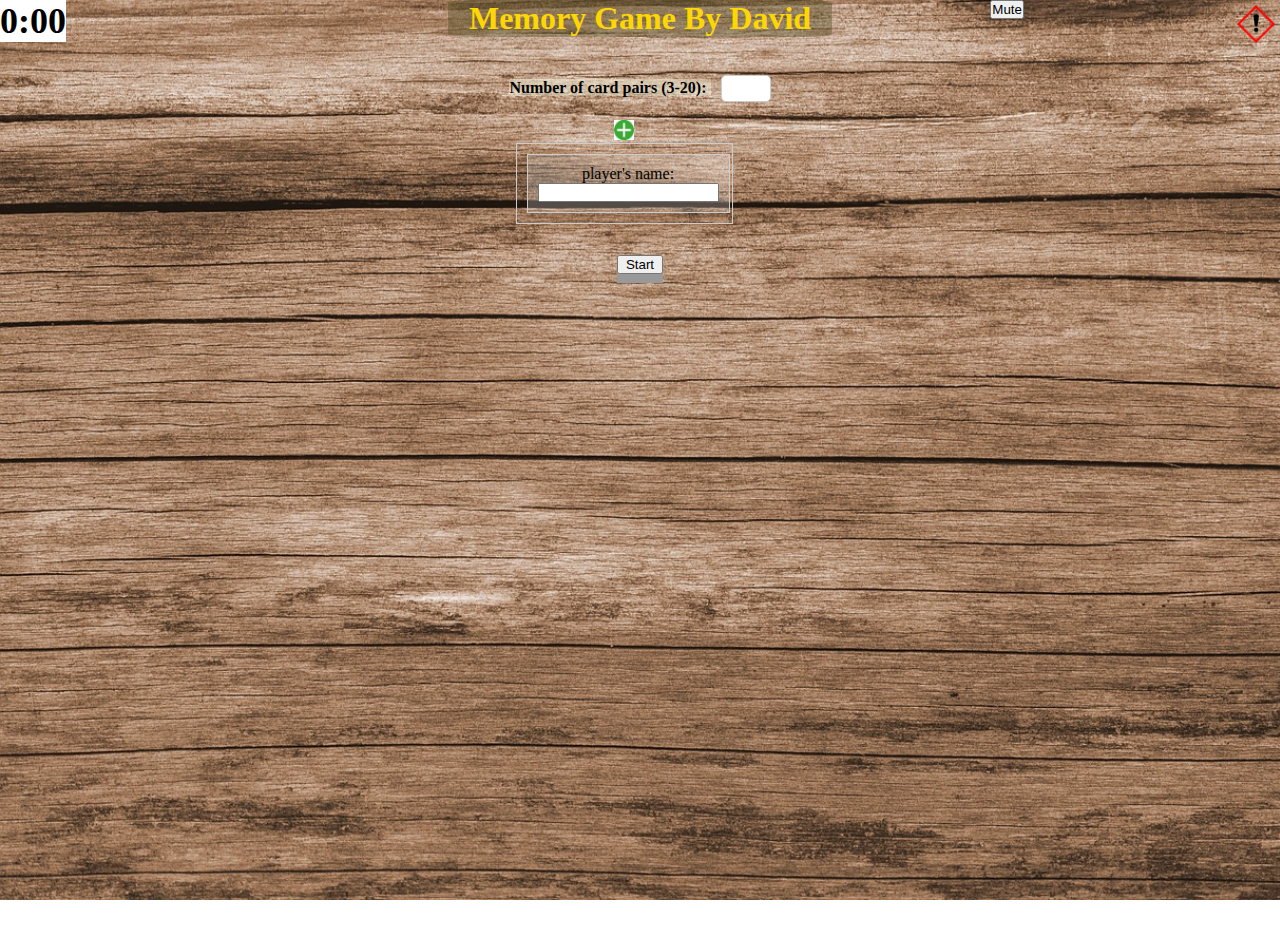
<file: Memory_Game_David/index.html>
<html lang="en">

<head>
  <meta charset="UTF-8" />
  <meta http-equiv="X-UA-Compatible" content="IE=edge" />
  <meta name="viewport" content="width=device-width, initial-scale=1.0" />
  <title>🧠 Memory Game</title>
  <link rel="stylesheet" href="style.css">
</head>

<body>
  <!-- main -->
  <!-- music -->
  <!-- background music -->
  <audio id="background-music" src="sound/backgroundMusic.mp3" loop></audio>
  <button id="mute-button" onclick="toggleMute()">Mute</button>
  <!-- correct answer sound -->
  <audio id="correctAnswer" src="sound/correctAnswer.mp3"></audio>

  <!-- clock -->
  <div id="clock">0:00</div>

  <!-- body -->
  <h1 id="title">Memory Game By David</h1>

  <!-- game instructions -->
  <img id="exclamation-mark" src="photos/Exclamation mark.png" alt="game instructions" onclick="showOverlay()">
  <div id="overlay">
    <div id="popup">
      <p> Often the simplest games are also the most entertaining, and this is certainly the case with the memory
        game.<br><br>
        Number of players required: 1-4 players<br><br>
        Who can play it: Best played with younger kids.<br><br>
        Difficulty level: according to the number of card pairs (3-20).<br><br>
        Main goal: to be the player who matches the most cards by the end of the game.<br><br>
        Why we love it: The memory game is very simple to pick up and play. It is also ideal for teaching young children
        to develop their concentration and memory skills.</p><br>
      <button onclick="hideOverlay()">OK</button>
    </div>
  </div>

  <!-- setting-board -->
  <div id="board">
    <div id="setting-board">
      <span id="cards-amount-words">Number of card pairs (3-20): </span><input type="text" id="cards-amount">
      <br><br>
      <img id="add-player" src="photos/Add button.jpg" alt="Add" onclick="addPlayer()">
      <div id="players-board">
        <div class="player-template"><label>player's name: </label><input type="text"><br></div>
      </div>
      <div id="error-message"></div>
      <button id="start-button">Start</button>
    </div>
  </div>

  <script src="memory-game.js"></script>
</body>

</html>
</file>
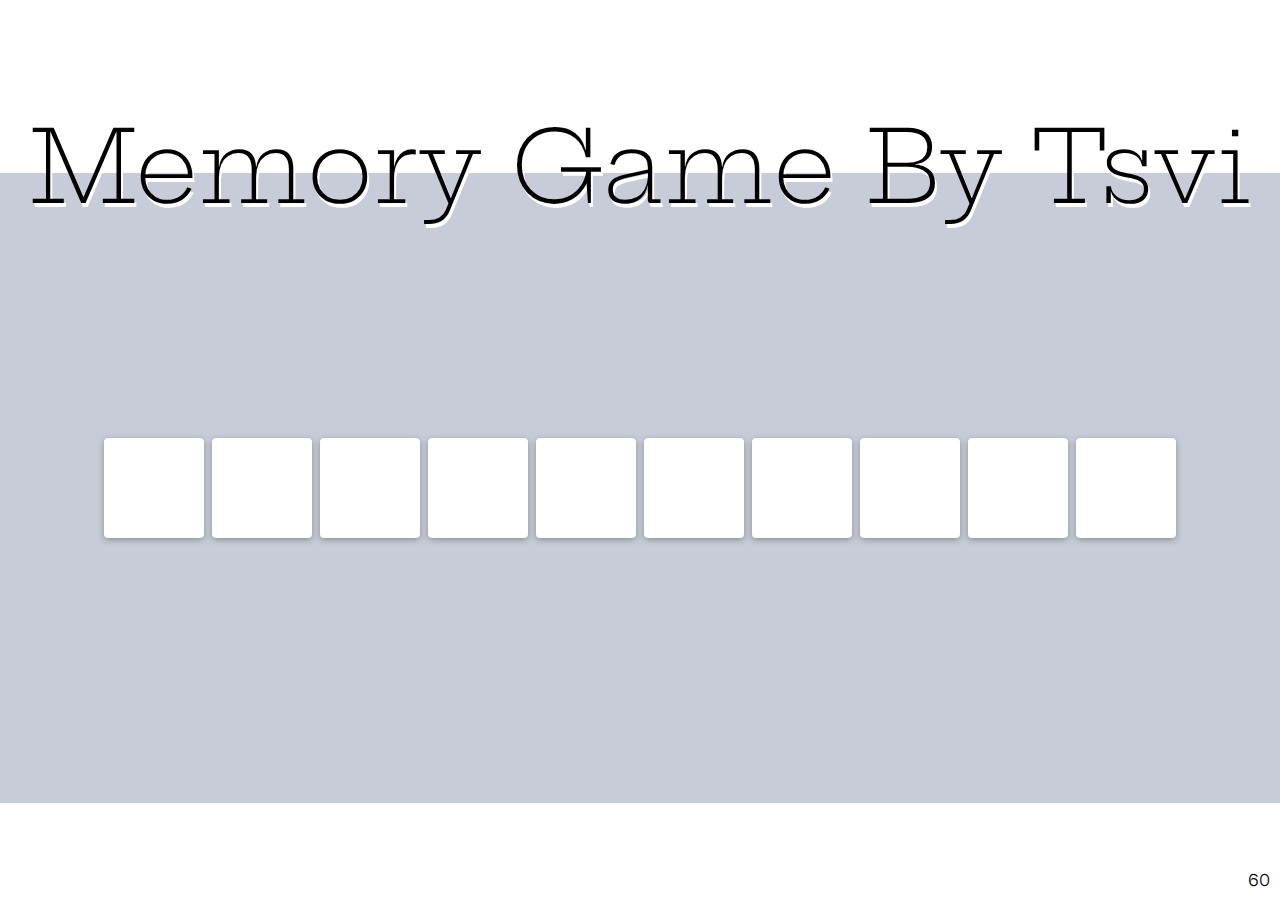
<file: TsviGame/index.html>
<!DOCTYPE html>
<html lang="en">

<head>
  <meta charset="UTF-8">
  <meta http-equiv="X-UA-Compatible" content="IE=edge">
  <meta name="viewport" content="width=device-width, initial-scale=1.0">
  <title>Memory Game by Tsvi</title>
  <link rel="stylesheet" href="style.css">
</head>

<body>
  <h1 class="title">Memory Game By Tsvi</h1>
  <div id="board">
    <div id="score"></div>
    <div id="time">asdf</div>
  </div>
  <div id="winning-screen"></div>
  <div id="losing-screen"></div>
  <script src="memory-game.js"></script>
</body>

</html>
</file>
<file: Memory_Game_David/style.css>
* {
  padding: 0;
  margin: 0;
  box-sizing: border-box;
  cursor: url(photos/cursor.ico), auto;
}

body {
  background-image: url("./photos/wood.jpg");
  background-attachment: fixed;
  background-size: cover;
  direction: ltr;
}

input {
  cursor: text;
}

#title {
  color: gold;
  background-color: #4a492063;
  text-align: center;
  border-radius: 8%;
  margin-left: 35%;
  margin-right: 35%;
}

#board {
  position: relative;
  display: flex;
  flex-wrap: wrap;
  justify-content: space-evenly;
  width: 100vw;
  height: 100vh;
}

.cards {
  position: relative;
  width: 100px;
  height: 100px;
}

.cards:hover {
  transform: rotate(8deg);
  transition: transform 0.5s;
}

.face-card,
.card-selected,
.card-solved,
.back-card,
.hide-card,
.show-card {
  border-radius: 5%;
  height: 100px;
  width: 100px;
}

.back-card {
  position: absolute;
}

.hide-card {
  position: absolute;
  opacity: 0;
  z-index: 0;
  transform: rotateY(0deg);
  transition: transform 0.5s;
}

.show-card {
  position: absolute;
  opacity: 1;
  z-index: 1;
  transform: rotateY(180deg);
  transition: transform 0.5s;
}

/* setting */

#setting-board {
  text-align: center;
  margin-top: 3%;
}

#cards-amount {
  margin-left: 10px;
  padding: 5px;
  border: 1px solid #ccc;
  border-radius: 5px;
  width: 50px;
}

#cards-amount-words {
  font-weight: bold;
  background-color: rgba(245, 245, 220, 0.454);
  border-radius: 3%;
}

#add-player {
  margin-right: 10%;
  width: 20px;
  cursor: copy;
}

#add-player:hover {
  border-radius: 60%;
}

#players-board {
  border: 1px solid #ccc;
  padding: 10px;
  padding-right: 66%;
  max-width: 500px;
  margin-left: 10%;
  margin-right: 30%;
  margin-top: 1%;
}

.player-template {
  border: 1px solid #ccc;
  padding: 10px;
  margin-bottom: 3%;
  cursor: pointer;
  background-color: #ffffff3c;
  flex-wrap: wrap;
  width: fit-content;
}

.player-template:hover {
  background-color: rgba(255, 217, 0, 0.062);
}

#start-button {
  margin-top: 10%;
  box-shadow: 0 9px #999;
  width: 15%;
  cursor: pointer;
}

#error-message {
  color: red;
  background-color: #ded2be6b;
}

/* clock */

#clock {
  font-size: 36px;
  font-weight: bold;
  text-align: left;
  color: rgba(0, 0, 0, 0.406);
  background-color: rgba(249, 249, 0, 0.226);
  position: absolute;
  top: 0;
  left: 0;
}

#clock:hover {
  color: black;
  background-color: white;
}

/* instructions */

#exclamation-mark {
  width: 3%;
  position: absolute;
  top: 5;
  right: 5;
}

#exclamation-mark:hover {
  transform: rotate(360deg);
  transition: transform 1s;
  cursor: pointer;
}

#overlay {
  position: fixed;
  display: none;
  width: 100%;
  height: 100%;
  top: 0;
  left: 0;
  background-color: rgba(0, 0, 0, 0.5);
  z-index: 9999;
}

#popup {
  position: absolute;
  top: 50%;
  left: 50%;
  transform: translate(-50%, -50%);
  background-color: #fff;
  padding: 20px;
  border-radius: 5px;
  box-shadow: 0 0 10px rgba(0, 0, 0, 0.5);
}

#popup h2 {
  margin-top: 0;
  margin-bottom: 2%;
  text-align: center;
}

#popup button {
  background-color: #1e90ff;
  color: #fff;
  padding: 10px 20px;
  border-radius: 5px;
  cursor: pointer;
  margin-top: 10px;
  margin-left: 43%;
}

#popup button:hover {
  background-color: #0066cc;
}

/* player turn */

#turn-player-container {
  position: absolute;
  top: 0;
  left: 17%;
  width: 15%;
  max-height: 15%;
  background-color: white;
  text-align: center;
  border-radius: 3%;
}

#turn-player-container.show {
  display: block;
}

/* end */

#all-body {
  position: absolute;
  top: 0;
  left: 0;
  width: 100%;
  height: 100%;
  background-color: rgba(0, 0, 0, 0.632);
  z-index: 1;
}

#finish {
  position: absolute;
  top: 50%;
  left: 50%;
  transform: translate(-50%, -50%);
  width: 50%;
  height: 50%;
  z-index: 100;
  background-color: white;
  padding: 20px;
  text-align: center;
  border-radius: 5%;
}

.winner {
  color: gold;
  font-size: 50px;
}

#finish > button {
  margin-top: 10%;
}

#finish button {
  background-color: #1e90ff;
  color: black;
  border: none;
  padding: 10px 20px;
  font-size: 16px;
  border-radius: 5px;
  cursor: pointer;
  margin: 10px;
}

#finish button:hover {
  background-color: #0066cc;
}

/* sound */
#mute-button {
  position: absolute;
  top: 0;
  right: 20%;
}

ul{
  list-style: none;
}
</file>
<file: TsviGame/style.css>
@import url('https://fonts.googleapis.com/css2?family=Hepta+Slab:wght@1;100;200;300;400;500;600;700;800;900&display=swap');

* {
    box-sizing: border-box;
}

body {
    font-family: 'Hepta Slab', serif;
    padding: 0px;
    margin: 0px;
}

#board {
    background-color: rgb(200, 204, 216);
    display: flex;
    justify-content: center;
    align-items: center;
    gap: 8px;
    padding: 16px;
    height: 70vh;

}

.card {
    position: relative;
    border-radius: 4px;
    background-color: white;
    box-shadow: 0 2px 6px rgba(0, 0, 0, 0.3);
    height: 100px;
    width: 100px;
    display: grid;
    place-content: center;
    border: none;
    overflow: hidden;
    padding: 0;
    transition: border 0.1s ease-in-out;
}


.card>img{
    transition: opacity 0.1s ease-in-out;
}
.solved {
    border: solid black 2px;
}

h1 {
    font-weight: 300;
    font-size: 100px;
    padding: 24px;
    margin-top:80px;
    margin-bottom: -80px;
}

#winning-screen , #losing-screen{
    position: fixed;
    top: 0px;
    width: 100%;
    height: 100vh;
    background-color: rgba(0, 0, 0, 0.7);
    display: flex;
    justify-content: center;
    align-items: center;
    flex-direction: column;
    visibility: hidden;
}

#winning-screen, #losing-screen{
    color: white;
    font-size: 24px;
    font-weight: 500;
    padding-bottom: 24px;
    backdrop-filter: blur(5px);
}

#winning-screen button, #losing-screen button {
    padding: 12px 24px;
    font-size: 32px;
    border: solid 2px black;
    background-color: white;
    border-radius: 8px;
    transition: transform 0.05s ease-in-out;
}

button:hover {
    border: solid 2px rgba(0, 0, 0, 0.5);
}

#winning-screen button:hover, #losing-screen button:hover {
    transform: scale(1.1);
}

h1{
    text-align: center;
    text-shadow: 2px 4px 0px white;
}

#time{
    position:absolute;
    bottom:10px;
    right:10px;
}
#score{
    position:absolute;
    bottom:10px;
    left:10px;
}
</file>
